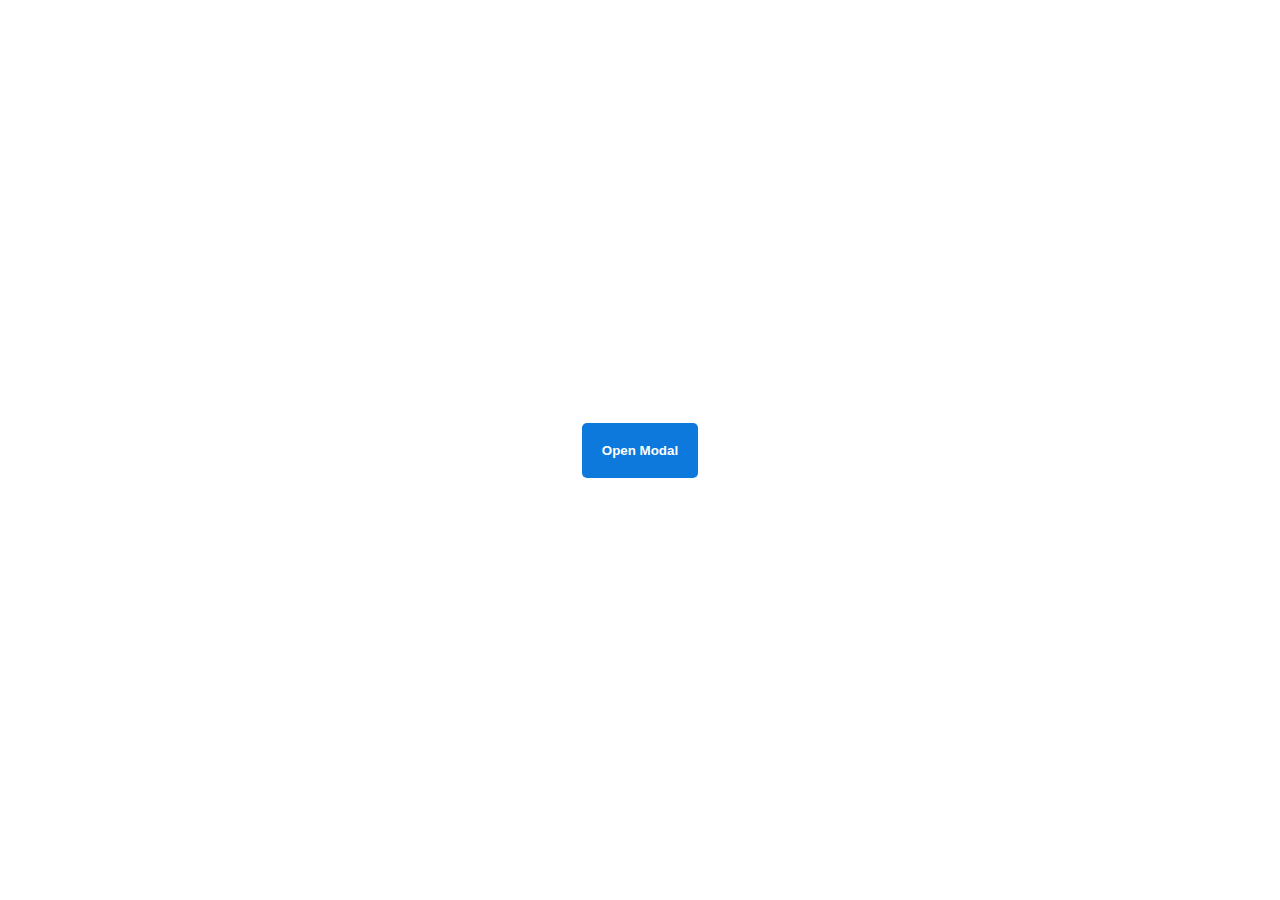
<file: animation/02-pop-up/index.html>
<!DOCTYPE html>
<html lang="en">
  <head>
    <meta charset="UTF-8" />
    <meta http-equiv="X-UA-Compatible" content="IE=edge" />
    <meta name="viewport" content="width=device-width, initial-scale=1.0" />
    <title>Popup</title>
    <link rel="stylesheet" href="style.css" />
  </head>
  <body>
    <div class="backdrop"></div>
    <div class="popup-modal">
      <h1>Look at me!</h1>
      <p>I'm a pop up dialog!</p>
      <button id="close-modal">Close Modal</button>
    </div>
    <div class="button-container">
      <button id="trigger-modal">Open Modal</button>
    </div>
    <script src="script.js"></script>
  </body>
</html>
</file>
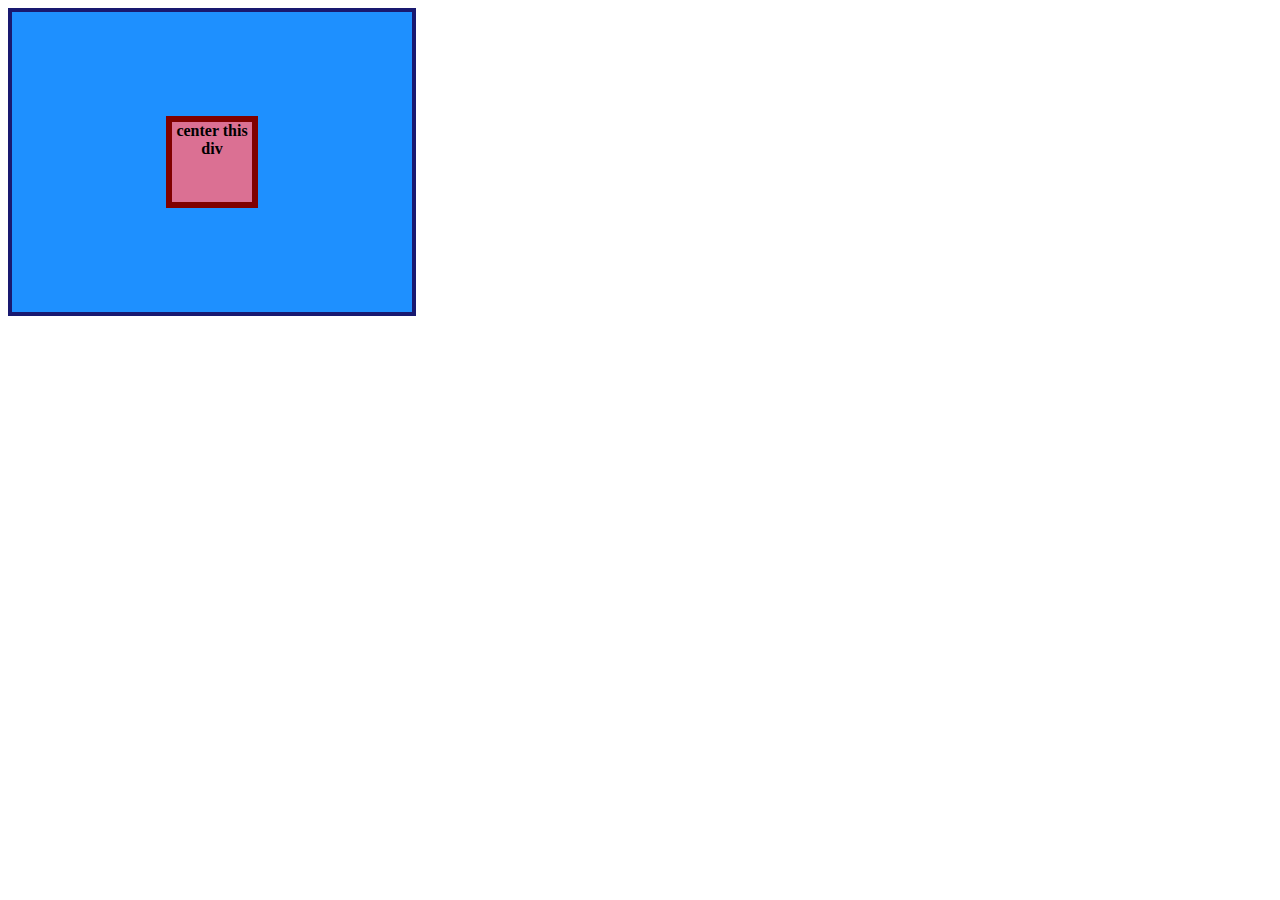
<file: flex/01-flex-center/index.html>
<!DOCTYPE html>
<html lang="en">

<head>
  <meta charset="UTF-8">
  <meta http-equiv="X-UA-Compatible" content="IE=edge">
  <meta name="viewport" content="width=device-width, initial-scale=1.0">
  <title>CENTER THIS DIV</title>
  <link rel="stylesheet" href="style.css">
</head>

<body>
  <div class="container">
    <div class="box">center this div</div>
  </div>
</body>

</html>
</file>
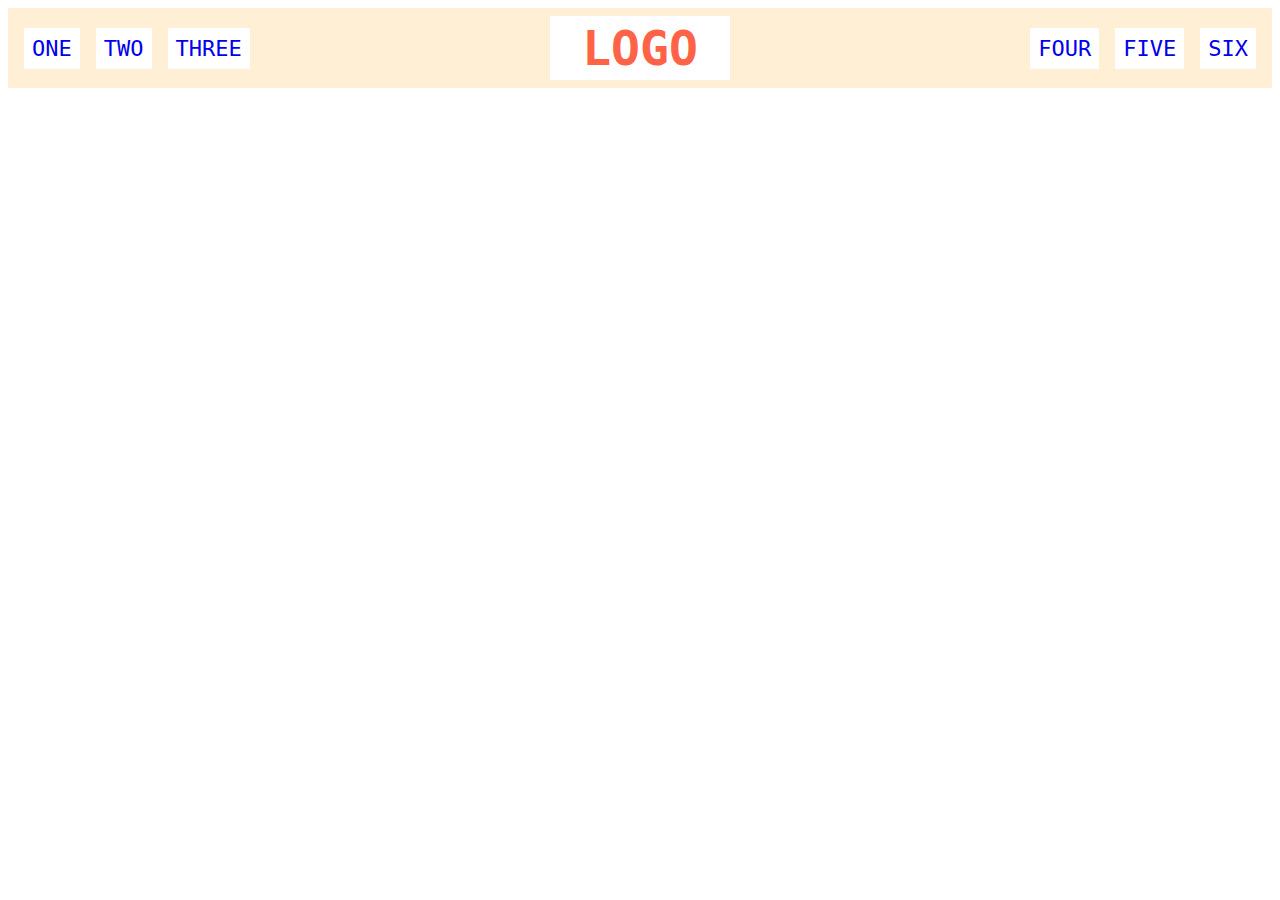
<file: flex/02-flex-header/index.html>
<!DOCTYPE html>
<html lang="en">
  <head>
    <meta charset="UTF-8">
    <meta http-equiv="X-UA-Compatible" content="IE=edge">
    <meta name="viewport" content="width=device-width, initial-scale=1.0">
    <title>Flex Header</title>
    <link rel="stylesheet" href="style.css">
  </head>
  <body>
    <div class="header">
      <div class="left-links">
        <ul>
          <li><a href="#">ONE</a></li>
          <li><a href="#">TWO</a></li>
          <li><a href="#">THREE</a></li>
        </ul>
      </div>
      <div class="logo">LOGO</div>
      <div class="right-links">
        <ul>
          <li><a href="#">FOUR</a></li>
          <li><a href="#">FIVE</a></li>
          <li><a href="#">SIX</a></li>
        </ul>
      </div>
    </div>
  </body>
</html>
</file>
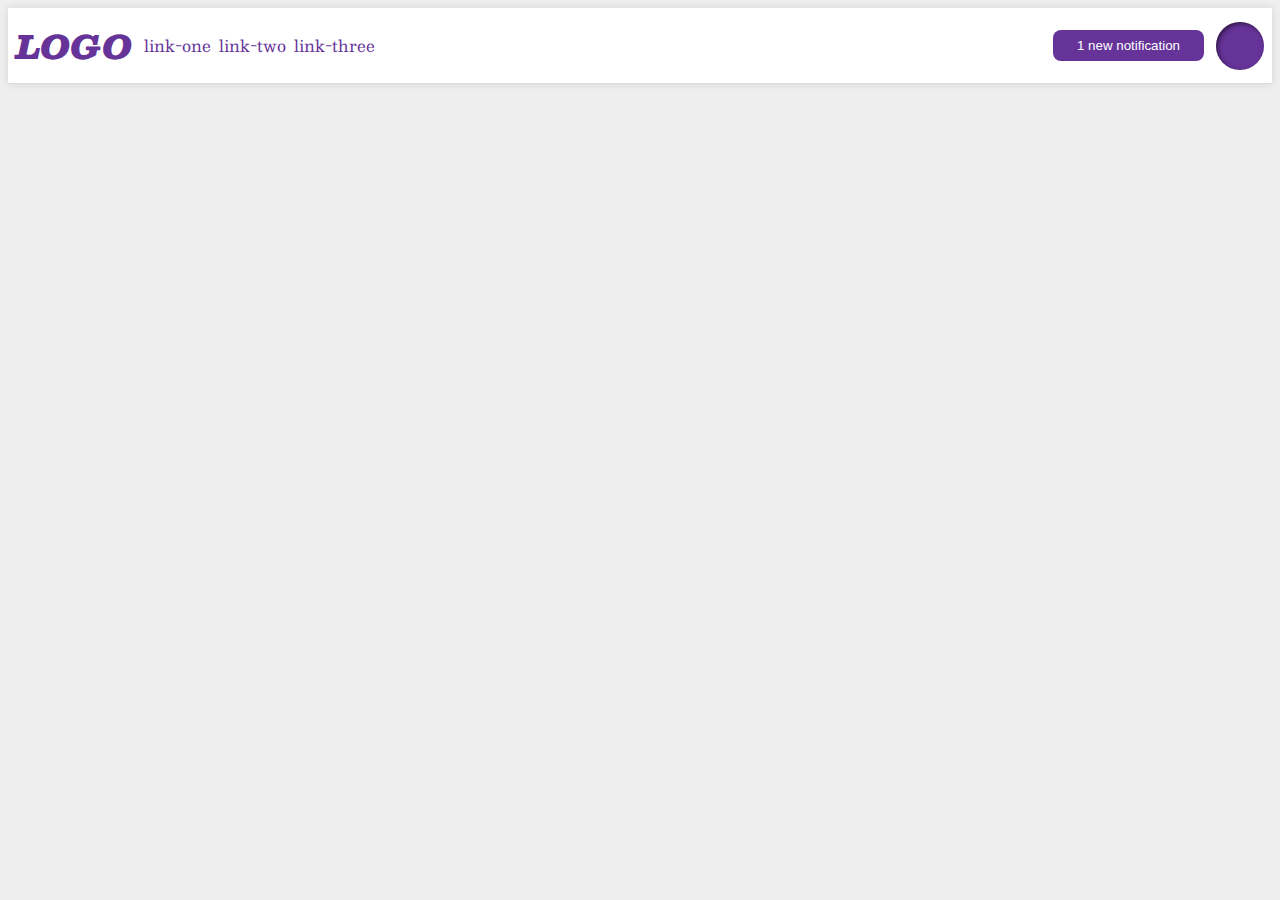
<file: flex/03-flex-header-2/index.html>
<!DOCTYPE html>
<html lang="en">

<head>
  <meta charset="UTF-8">
  <meta http-equiv="X-UA-Compatible" content="IE=edge">
  <meta name="viewport" content="width=device-width, initial-scale=1.0">
  <title>Flex Header 2</title>
  <link rel="stylesheet" href="style.css">
</head>

<body>
  <div class="header">
    <div class="container">
      <div class="logo">
        LOGO
      </div>
      <ul class="links">
        <li><a href="google.com">link-one</a></li>
        <li><a href="google.com">link-two</a></li>
        <li><a href="google.com">link-three</a></li>
      </ul>
    </div>
    <div class="container">
      <button class="notifications">
        1 new notification
      </button>
      <div class="profile-image"></div>
    </div>
  </div>
</body>

</html>
</file>
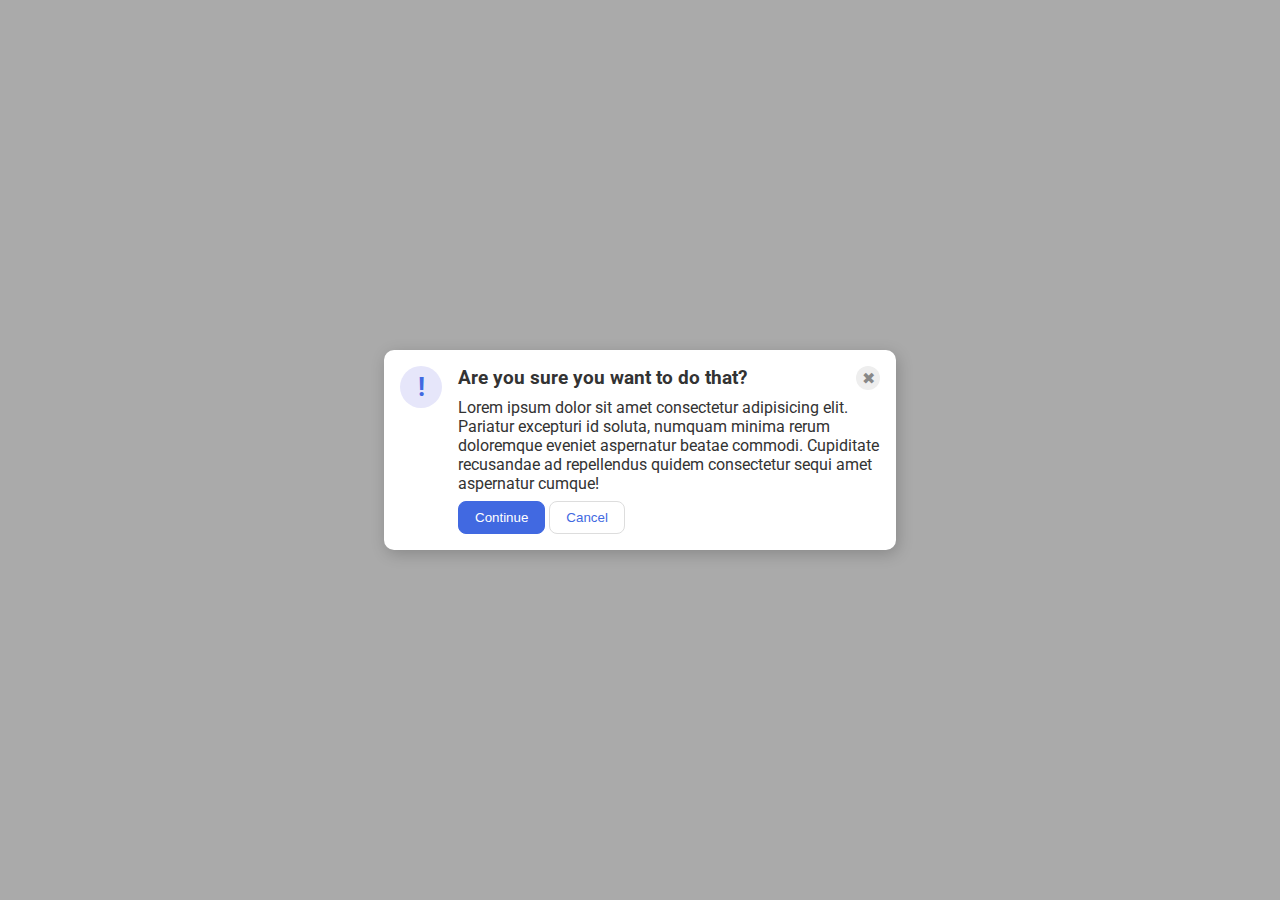
<file: flex/05-flex-modal/index.html>
<!DOCTYPE html>
<html lang="en">
<head>
  <meta charset="UTF-8">
  <meta http-equiv="X-UA-Compatible" content="IE=edge">
  <meta name="viewport" content="width=device-width, initial-scale=1.0">
  <link rel="stylesheet" href="style.css">
  <title>Modal</title>
</head>
<body>
  <div class="modal">
    <div class="icon">!</div>
    <div class="container">
    <div class="header">Are you sure you want to do that?
    <div class="close-button">✖</div></div>
    <div class="text">Lorem ipsum dolor sit amet consectetur adipisicing elit. Pariatur excepturi id soluta, numquam minima rerum doloremque eveniet aspernatur beatae commodi. Cupiditate recusandae ad repellendus quidem consectetur sequi amet aspernatur cumque!</div>
    <button class="continue">Continue</button>
    <button class="cancel">Cancel</button>
    </div>
  </div>
</body>
</html>
</file>
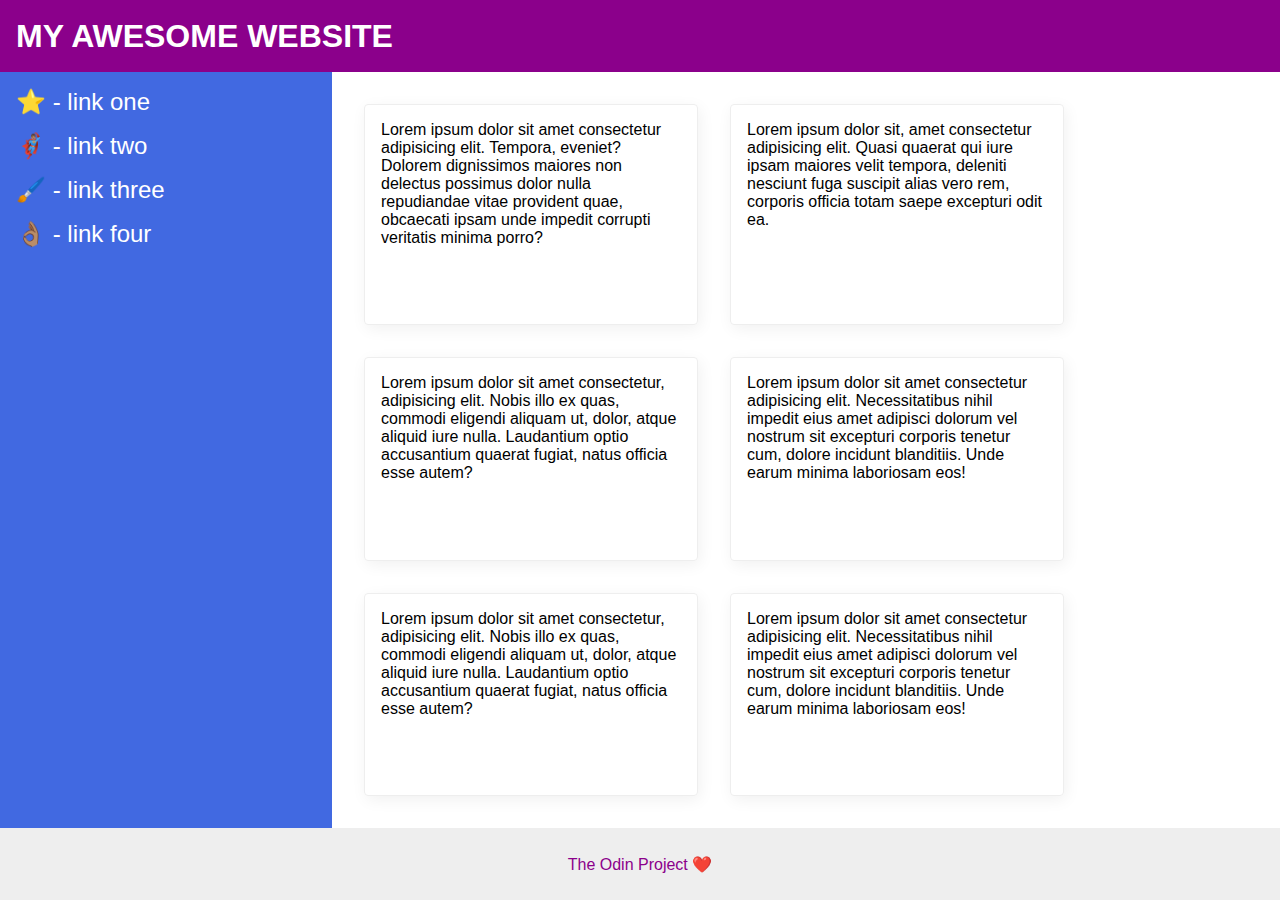
<file: flex/07-flex-layout-2/index.html>
<!DOCTYPE html>
<html lang="en">
<head>
  <meta charset="UTF-8">
  <meta http-equiv="X-UA-Compatible" content="IE=edge">
  <meta name="viewport" content="width=device-width, initial-scale=1.0">
  <title>The Holy Grail</title>
  <link rel="stylesheet" href="style.css">
</head>
<body>
  <div class="header">
    MY AWESOME WEBSITE
  </div>
  <div class="container">
  <div class="sidebar">
    <ul>
      <li><a href="google.com">⭐ - link one</a></li>
      <li><a href="google.com">🦸🏽‍♂️ - link two</a></li>
      <li><a href="google.com">🖌️ - link three</a></li>
      <li><a href="google.com">👌🏽 - link four</a></li>
    </ul>
  </div>
<div class="cards">
  <div class="card">Lorem ipsum dolor sit amet consectetur adipisicing elit. Tempora, eveniet? Dolorem dignissimos maiores non delectus possimus dolor nulla repudiandae vitae provident quae, obcaecati ipsam unde impedit corrupti veritatis minima porro?</div>
  <div class="card">Lorem ipsum dolor sit, amet consectetur adipisicing elit. Quasi quaerat qui iure ipsam maiores velit tempora, deleniti nesciunt fuga suscipit alias vero rem, corporis officia totam saepe excepturi odit ea.</div>
  <div class="card">Lorem ipsum dolor sit amet consectetur, adipisicing elit. Nobis illo ex quas, commodi eligendi aliquam ut, dolor, atque aliquid iure nulla. Laudantium optio accusantium quaerat fugiat, natus officia esse autem?</div>
  <div class="card">Lorem ipsum dolor sit amet consectetur adipisicing elit. Necessitatibus nihil impedit eius amet adipisci dolorum vel nostrum sit excepturi corporis tenetur cum, dolore incidunt blanditiis. Unde earum minima laboriosam eos!</div>
  <div class="card">Lorem ipsum dolor sit amet consectetur, adipisicing elit. Nobis illo ex quas, commodi eligendi aliquam ut, dolor, atque aliquid iure nulla. Laudantium optio accusantium quaerat fugiat, natus officia esse autem?</div>
  <div class="card">Lorem ipsum dolor sit amet consectetur adipisicing elit. Necessitatibus nihil impedit eius amet adipisci dolorum vel nostrum sit excepturi corporis tenetur cum, dolore incidunt blanditiis. Unde earum minima laboriosam eos!</div>
</div>
  </div>
  <div class="footer">
    The Odin Project ❤️
  </div>
</body>
</html>
</file>
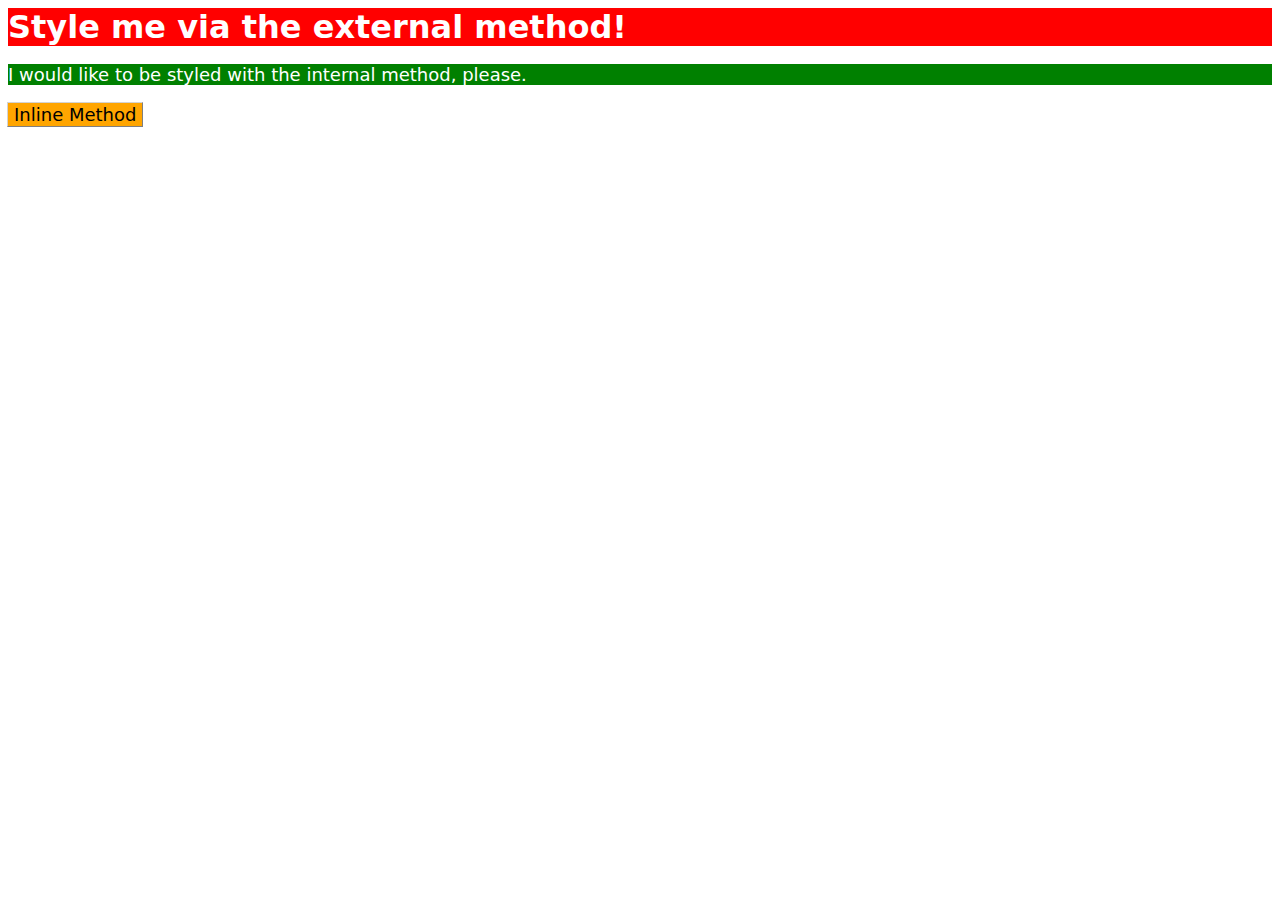
<file: foundations/01-css-methods/index.html>
<!DOCTYPE html>
<html lang="en">

<head>
  <meta charset="UTF-8">
  <meta http-equiv="X-UA-Compatible" content="IE=edge">
  <meta name="viewport" content="width=device-width, initial-scale=1.0">
  <title>Methods for Adding CSS</title>
  <link rel="stylesheet" href="style.css">
  <style>
    p {
      background-color: green;
      color: white;
      font-family: system-ui, -apple-system, BlinkMacSystemFont, 'Segoe UI', Roboto, Oxygen, Ubuntu, Cantarell, 'Open Sans', 'Helvetica Neue', sans-serif;
      font-size: 18px;
    }
  </style>
</head>

<body>
  <div>Style me via the external method!</div>
  <p>I would like to be styled with the internal method, please.</p>
  <button
    style="font-size: 18px; font-family: system-ui, -apple-system, BlinkMacSystemFont, 'Segoe UI', Roboto, Oxygen, Ubuntu, Cantarell, 'Open Sans', 'Helvetica Neue', sans-serif; background-color: orange; outline: outset 1px; outline-color: lightgrey; border: none;">Inline
    Method</button>
</body>

</html>
</file>
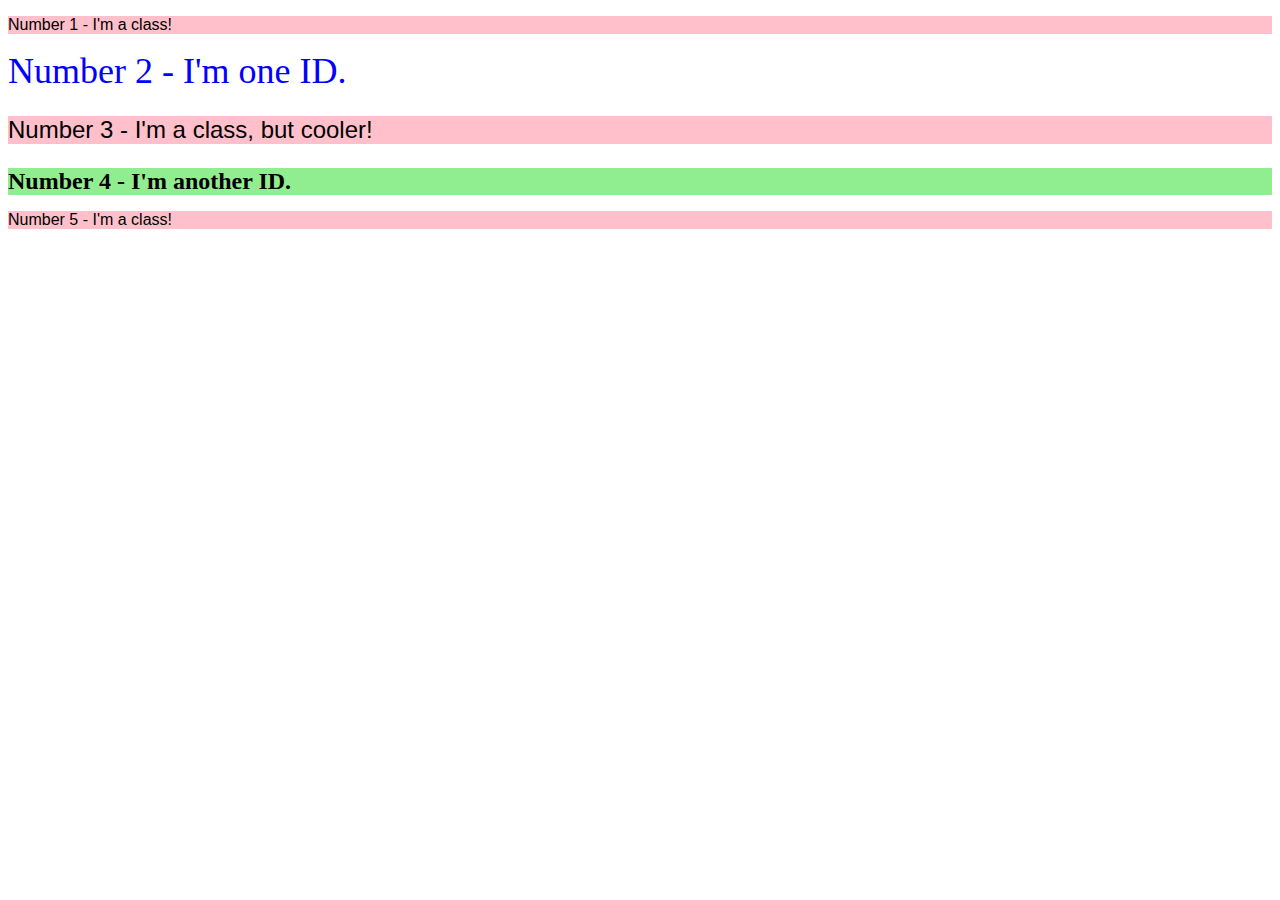
<file: foundations/02-class-id-selectors/index.html>
<!DOCTYPE html>
<html lang="en">
  <head>
    <meta charset="UTF-8">
    <meta http-equiv="X-UA-Compatible" content="IE=edge">
    <meta name="viewport" content="width=device-width, initial-scale=1.0">
    <title>Class and ID Selectors</title>
    <link rel="stylesheet" href="style.css">
  </head>
  <body>
    <p class="pink">Number 1 - I'm a class!</p>
    <div id="first-id">Number 2 - I'm one ID.</div>
    <p class="pink large">Number 3 - I'm a class, but cooler!</p>
    <div id="second-id">Number 4 - I'm another ID.</div>
    <p class="pink">Number 5 - I'm a class!</p>
  </body>
</html>
</file>
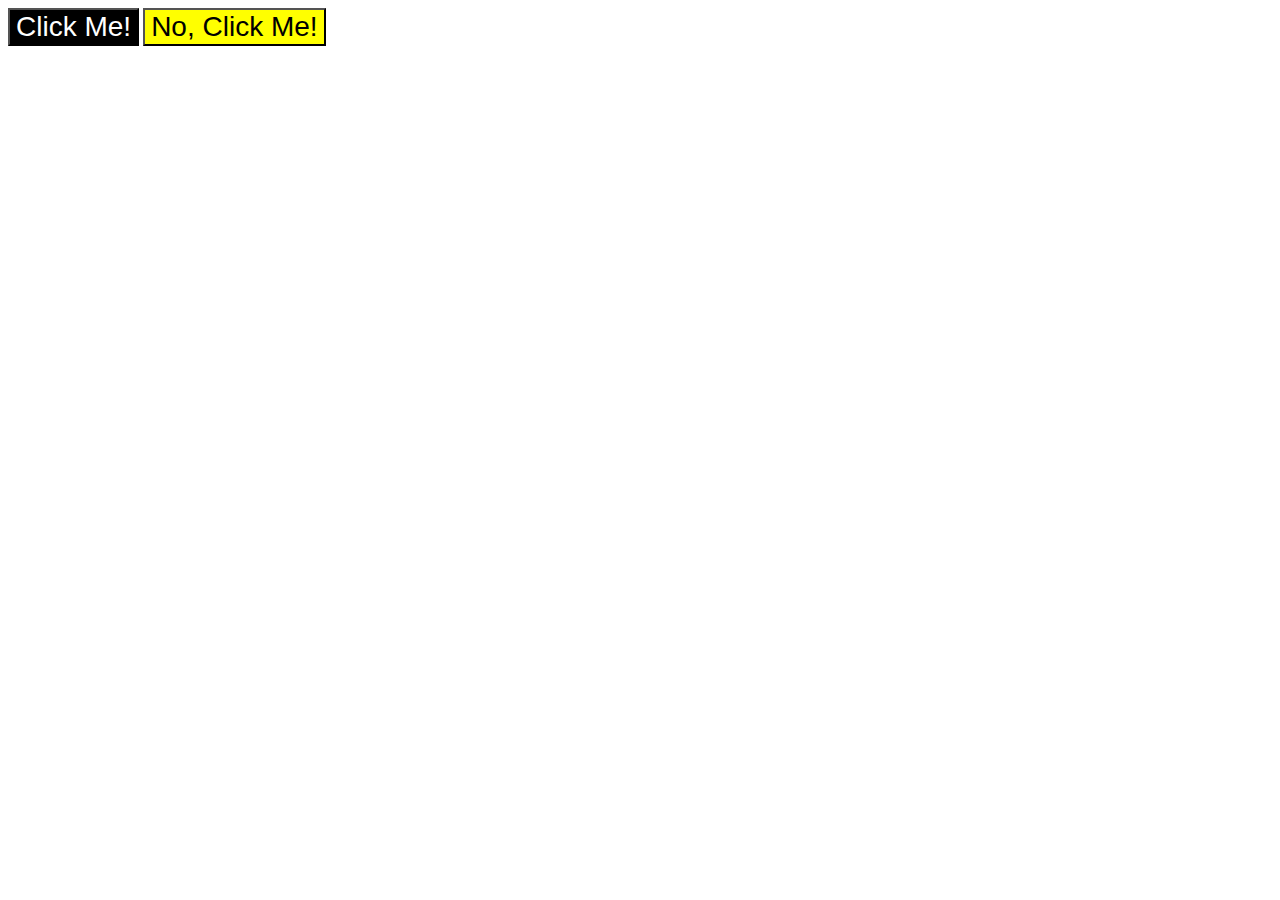
<file: foundations/03-grouping-selectors/index.html>
<!DOCTYPE html>
<html lang="en">
  <head>
    <meta charset="UTF-8">
    <meta http-equiv="X-UA-Compatible" content="IE=edge">
    <meta name="viewport" content="width=device-width, initial-scale=1.0">
    <title>Grouping Selectors</title>
    <link rel="stylesheet" href="style.css">
  </head>
  <body>
    <button class="black">Click Me!</button>
    <button class="yellow">No, Click Me!</button>
  </body>
</html>
</file>
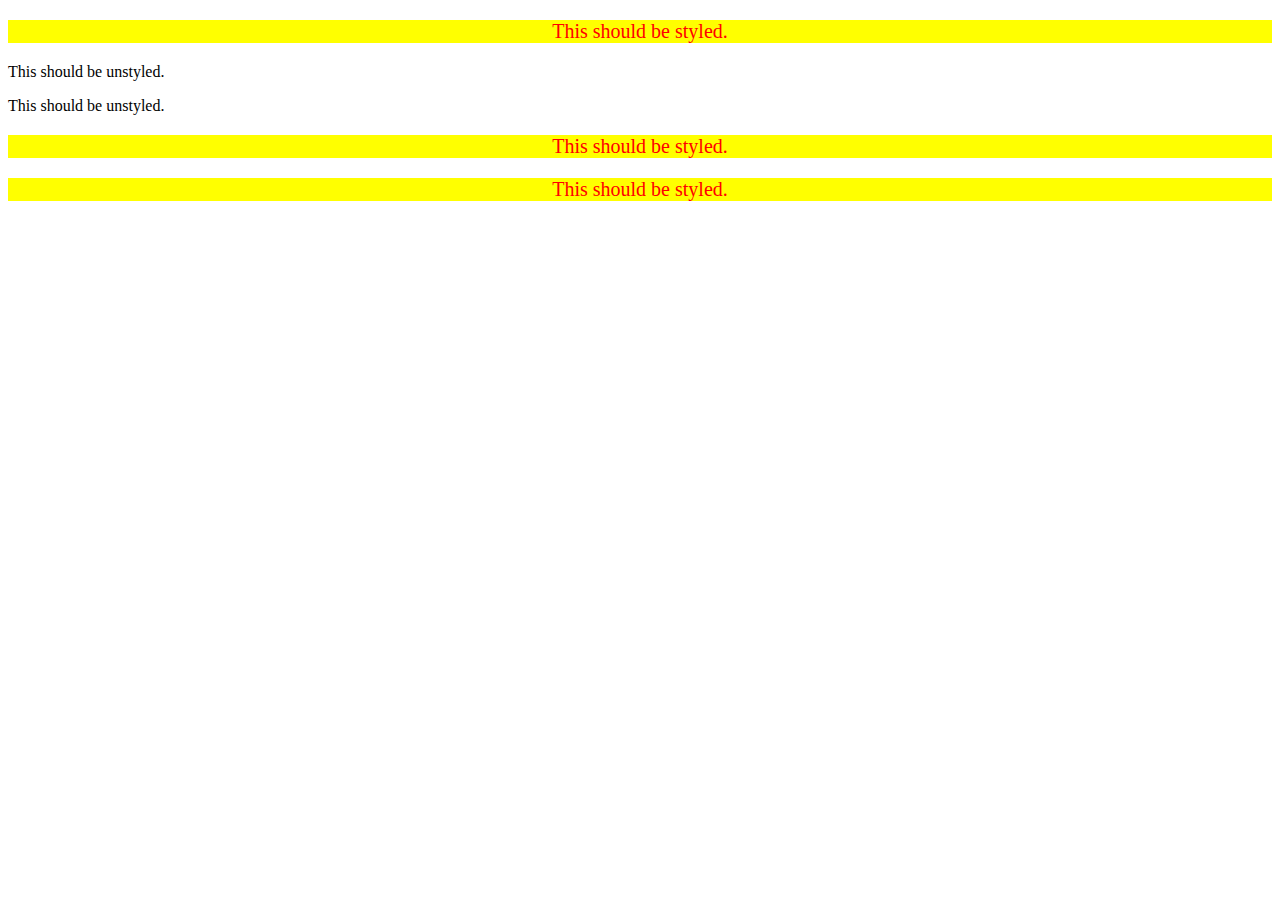
<file: foundations/05-descendant-combinator/index.html>
<!DOCTYPE html>
<html lang="en">
  <head>
    <meta charset="UTF-8">
    <meta http-equiv="X-UA-Compatible" content="IE=edge">
    <meta name="viewport" content="width=device-width, initial-scale=1.0">
    <title>Descendant Combinator</title>
    <link rel="stylesheet" href="style.css">
  </head>
  <body>
    <div class="container">
      <p class="text">This should be styled.</p>
    </div>
    <p class="text">This should be unstyled.</p>
    <p class="text">This should be unstyled.</p>
    <div class="container">
      <p class="text">This should be styled.</p>
      <p class="text">This should be styled.</p>
    </div>
  </body>
</html>
</file>
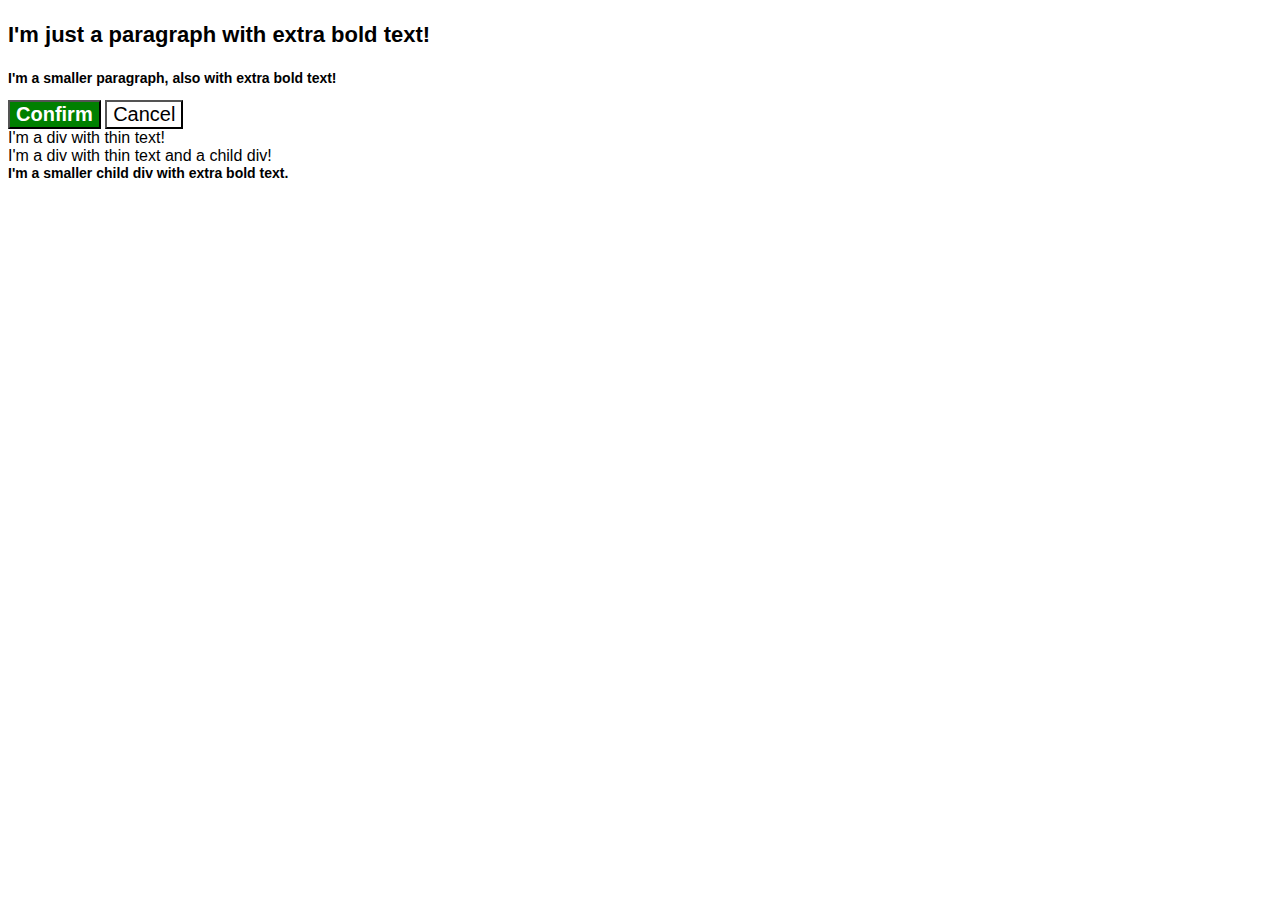
<file: foundations/06-cascade-fix/index.html>
<!DOCTYPE html>
<html lang="en">
  <head>
    <meta charset="UTF-8">
    <meta http-equiv="X-UA-Compatible" content="IE=edge">
    <meta name="viewport" content="width=device-width, initial-scale=1.0">
    <title>Fix the Cascade</title>
    <link rel="stylesheet" href="style.css">
  </head>
  <body>
    <p class="para">I'm just a paragraph with extra bold text!</p>
    <p class="para small-para">I'm a smaller paragraph, also with extra bold text!</p>

    <button id="confirm-button" class="button confirm">Confirm</button>
    <button id="cancel-button" class="button cancel">Cancel</button>

    <div class="text">I'm a div with thin text!</div>
    <div class="text">I'm a div with thin text and a child div!
      <div class="text child">I'm a smaller child div with extra bold text.</div>
    </div>
  </body>
</html>
</file>
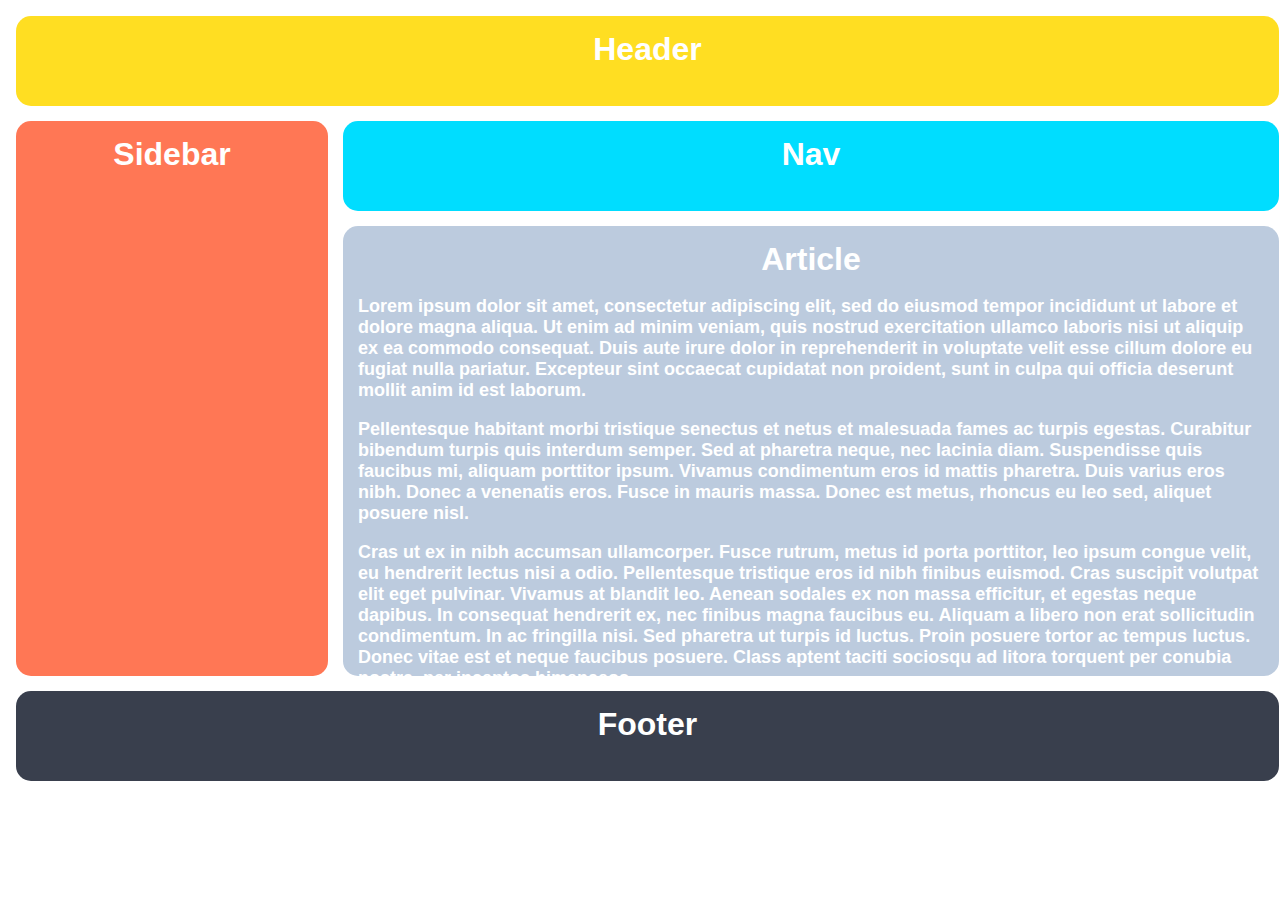
<file: grid/01-grid-layout-1/index.html>
<!DOCTYPE html>
<html lang="en">
  <head>
    <meta charset="UTF-8">
    <meta http-equiv="X-UA-Compatible" content="IE=edge">
    <meta name="viewport" content="width=device-width, initial-scale=1.0">
    <title>The Holy Grail</title>
    <link rel="stylesheet" href="style.css">
  </head>
  <body>
    <div class="container">
      <div class="header">Header</div>
      <div class="sidebar">Sidebar</div>
      <div class="nav">Nav</div>
      <div class="article">Article
        <p>Lorem  ipsum dolor sit amet, consectetur adipiscing elit, sed do eiusmod tempor incididunt ut labore et dolore magna aliqua. Ut enim ad minim veniam, quis nostrud exercitation ullamco laboris nisi ut aliquip ex ea commodo consequat. Duis aute irure dolor in reprehenderit in voluptate velit esse cillum dolore eu fugiat nulla pariatur. Excepteur sint occaecat cupidatat non proident, sunt in culpa qui officia deserunt mollit anim id est laborum.</p>
        <p>Pellentesque habitant morbi tristique senectus et netus et malesuada fames ac turpis egestas. Curabitur bibendum turpis quis interdum semper. Sed at pharetra neque, nec lacinia diam. Suspendisse quis faucibus mi, aliquam porttitor ipsum. Vivamus condimentum eros id mattis pharetra. Duis varius eros nibh. Donec a venenatis eros. Fusce in mauris massa. Donec est metus, rhoncus eu leo sed, aliquet posuere nisl.</p>
        <p>Cras ut ex in nibh accumsan ullamcorper. Fusce rutrum, metus id porta porttitor, leo ipsum congue velit, eu hendrerit lectus nisi a odio. Pellentesque tristique eros id nibh finibus euismod. Cras suscipit volutpat elit eget pulvinar. Vivamus at blandit leo. Aenean sodales ex non massa efficitur, et egestas neque dapibus. In consequat hendrerit ex, nec finibus magna faucibus eu. Aliquam a libero non erat sollicitudin condimentum. In ac fringilla nisi. Sed pharetra ut turpis id luctus. Proin posuere tortor ac tempus luctus. Donec vitae est et neque faucibus posuere. Class aptent taciti sociosqu ad litora torquent per conubia nostra, per inceptos himenaeos.</p>
      </div>
      <div class="footer">Footer</div>
    </div>
  </body>
</html>
</file>
<file: animation/02-pop-up/style.css>
* {
  padding: 0;
  margin: 0;
}

body {
  overflow: hidden;
}

.button-container {
  width: 100vw;
  height: 100vh;
  background-color: #ffffff;
  opacity: 100%;
  display: flex;
  align-items: center;
  justify-content: center;
}

button {
  padding: 20px;
  color: #ffffff;
  background-color: #0e79dd;
  border: none;
  border-radius: 5px;
  font-weight: 600;
}

.popup-modal {
  padding: 32px 64px;
  background-color: white;
  border: 1px solid black;
  border-radius: 10px;
  position: fixed;
  top: 50%;
  left: 50%;
  transform-origin: center;
  transform: translate(-50%, -50%);
  pointer-events: none;
  opacity: 0%;
  text-align: center;
}
.popup-modal p {
  margin-bottom: 24px;
}

.backdrop {
  pointer-events: none;
  position: fixed;
  inset: 0;
  background: #000;
  opacity: 0%;
}

.popup-modal.show {
  opacity: 100%;
  pointer-events: all;
}

.backdrop.show {
  opacity: 30%;
}
</file>
<file: flex/01-flex-center/style.css>
.container {
  display: flex;
  align-items: center;
  justify-content: center;
  background: dodgerblue;
  border: 4px solid midnightblue;
  width: 400px;
  height: 300px;
}

.box {
  background: palevioletred;
  font-weight: bold;
  text-align: center;
  border: 6px solid maroon;
  width: 80px;
  height: 80px;
}
</file>
<file: flex/02-flex-header/style.css>
.header {
  font-family: monospace;
  background: papayawhip;
  display: flex;
  justify-content: space-between;
  align-items: center;
}

.logo {
  font-size: 48px;
  font-weight: 900;
  color: tomato;
  background: white;
  padding: 4px 32px;
  margin: 8px;
  justify-content: center;
  align-content: center;
}

ul {
  /* this removes the dots on the list items*/
  list-style-type: none;
  margin: 8px;
  padding: 0;
  display: flex;
  justify-content: space-between;
  align-items: center;
}

a {
  font-size: 22px;
  background: white;
  padding: 8px;
  margin: 8px;
  /* this removes the line under the links */
  text-decoration: none;
}
</file>
<file: flex/03-flex-header-2/style.css>
/* this is some magical font-importing.  
you'll learn about it later. */
@import url("https://fonts.googleapis.com/css2?family=Besley:ital,wght@0,400;1,900&display=swap");

body {
  margin: 0;
  background: #eee;
  font-family: Besley, serif;
}

.header {
  background: white;
  border-bottom: 1px solid #ddd;
  box-shadow: 0 0 8px rgba(0, 0, 0, 0.1);
  display: flex;
  justify-content: space-between;
  padding: 8px;
  margin: 8px;
}

.container {
  display: flex;
  gap: 12px;
  align-items: center;
}

.profile-image {
  background: rebeccapurple;
  box-shadow: inset 2px 2px 4px rgba(0, 0, 0, 0.5);
  border-radius: 50%;
  width: 48px;
  height: 48px;
}

.logo {
  color: rebeccapurple;
  font-size: 32px;
  font-weight: 900;
  font-style: italic;
}

button {
  border: none;
  border-radius: 8px;
  background: rebeccapurple;
  color: white;
  padding: 8px 24px;
  height: fit-content;
}

a {
  /* this removes the line under our links */
  text-decoration: none;
  color: rebeccapurple;
}

ul {
  list-style-type: none;
  display: flex;
  gap: 8px;
  justify-content: space-around;
  padding: 0;
}
</file>
<file: flex/05-flex-modal/style.css>
@import url("https://fonts.googleapis.com/css2?family=Roboto:wght@400;700&display=swap");

html,
body {
  height: 100%;
}

body {
  font-family: Roboto, sans-serif;
  margin: 0;
  background: #aaa;
  color: #333;
  /* I'll give you this one for free lol */
  display: flex;
  align-items: center;
  justify-content: center;
}

.modal {
  background: white;
  width: 480px;
  border-radius: 10px;
  box-shadow: 2px 4px 16px rgba(0, 0, 0, 0.2);
  display: flex;
  padding: 16px;
  gap: 16px;
}
.header {
  display: flex;
  justify-content: space-between;
  font-size: 19px;
  font-weight: bold;
  padding-bottom: 8px;
}
.text {
  padding-bottom: 8px;
}

.icon {
  color: royalblue;
  font-size: 26px;
  font-weight: 700;
  background: lavender;
  width: 42px;
  height: 42px;
  border-radius: 50%;
  display: flex;
  align-items: center;
  justify-content: center;
  flex-shrink: 0;
}

.close-button {
  background: #eee;
  border-radius: 50%;
  color: #888;
  font-weight: 400;
  font-size: 16px;
  height: 24px;
  width: 24px;
  display: flex;
  align-items: center;
  justify-content: center;
}

button {
  padding: 8px 16px;
  border-radius: 8px;
}

button.continue {
  background: royalblue;
  border: 1px solid royalblue;
  color: white;
}

button.cancel {
  background: white;
  border: 1px solid #ddd;
  color: royalblue;
}
</file>
<file: flex/07-flex-layout-2/style.css>
body {
  font-family: -apple-system, BlinkMacSystemFont, "Segoe UI", Roboto, Oxygen,
    Ubuntu, Cantarell, "Open Sans", "Helvetica Neue", sans-serif;
  margin: 0;
  min-height: 100vh;
  display: flex;
  flex-direction: column;
  justify-content: space-between;
}

.header {
  height: 72px;
  background: darkmagenta;
  color: white;
  font-size: 32px;
  font-weight: 900;
  padding-left: 16px;
  display: flex;
  align-items: center;
}

.container {
  display: flex;
  flex-grow: 1;
}

.sidebar {
  width: 300px;
  background: royalblue;
  flex-shrink: 0;
  padding: 16px;
}

ul {
  list-style: none;
  padding-left: 0px;
  margin: 0px;
}

li {
  padding-bottom: 1em;
}

a {
  font-size: 24px;
  color: white;
  text-decoration: none;
}

.cards {
  display: flex;
  flex-flow: row wrap;
  padding: 32px;
  gap: 32px;
}

.card {
  border: 1px solid #eee;
  box-shadow: 2px 4px 16px rgba(0, 0, 0, 0.06);
  border-radius: 4px;
  width: 300px;
  padding: 16px;
}

.footer {
  height: 72px;
  background: #eee;
  color: darkmagenta;
  display: flex;
  align-items: center;
  justify-content: center;
}
</file>
<file: foundations/01-css-methods/style.css>
div {
  background-color: red;
  color: white;
  font-family: system-ui, -apple-system, BlinkMacSystemFont, "Segoe UI", Roboto,
    Oxygen, Ubuntu, Cantarell, "Open Sans", "Helvetica Neue", sans-serif;
  font-size: 32px;
  font-weight: bold;
  align-content: center;
}
</file>
<file: foundations/02-class-id-selectors/style.css>
.pink {
  background-color: pink;
  font-family: Verdana, Geneva, Tahoma, sans-serif;
}

#first-id {
  color: blue;
  font-size: 36px;
}

.large {
  font-size: 24px;
}
#second-id {
  background-color: lightgreen;
  font-size: 24px;
  font-weight: bold;
}
</file>
<file: foundations/03-grouping-selectors/style.css>
.black {
  background-color: black;
  color: white;
}

.yellow {
  background-color: yellow;
}

.black,
.yellow {
  font-size: 28px;
  font-family: "Helvetica", "Times New Roman", sans-serif;
}
</file>
<file: foundations/05-descendant-combinator/style.css>
.container > p {
  background-color: yellow;
  color: red;
  font-size: 20px;
  text-align: center;
}
</file>
<file: foundations/06-cascade-fix/style.css>
body {
  font-family: Arial, Helvetica, sans-serif;
}

.para {
  font-size: 22px;
}

.small-para {
  font-size: 14px;
  font-weight: 800;
}

.para,
.small-para {
  color: hsl(0, 0%, 0%);
  font-weight: 800;
}

.button {
  background-color: rgb(255, 255, 255);
  color: rgb(0, 0, 0);
  font-size: 20px;
}

.confirm {
  background: green;
  color: white;
  font-weight: bold;
}

text {
  color: rgb(0, 0, 0);
  font-size: 22px;
  font-weight: 100;
}

.child {
  color: rgb(0, 0, 0);
  font-weight: 800;
  font-size: 14px;
}
</file>
<file: grid/01-grid-layout-1/style.css>
body,
html {
  height: 100%;
  margin: 0;
}

.container {
  text-align: center;
  height: 100%;
  padding: 16px;
  box-sizing: border-box;
  display: grid;
  grid-template-columns: 25% 75%;
  grid-template-rows: 90px 90px 450px 90px;
  gap: 15px;
}

.container div {
  padding: 15px;
  font-size: 32px;
  font-family: Helvetica;
  font-weight: bold;
  color: white;
  border-radius: 15px;
}

.header {
  background-color: #ffde22;
  grid-column: span 2;
}

.sidebar {
  background-color: #ff7755;
  grid-row: span 2;
}

.nav {
  background-color: #00ddff;
}

.article {
  background-color: #bccbde;
}

.article p {
  font-size: 18px;
  font-family: sans-serif;
  color: white;
  text-align: left;
}

.footer {
  background-color: #393f4d;
  grid-column: span 2;
}
</file>
